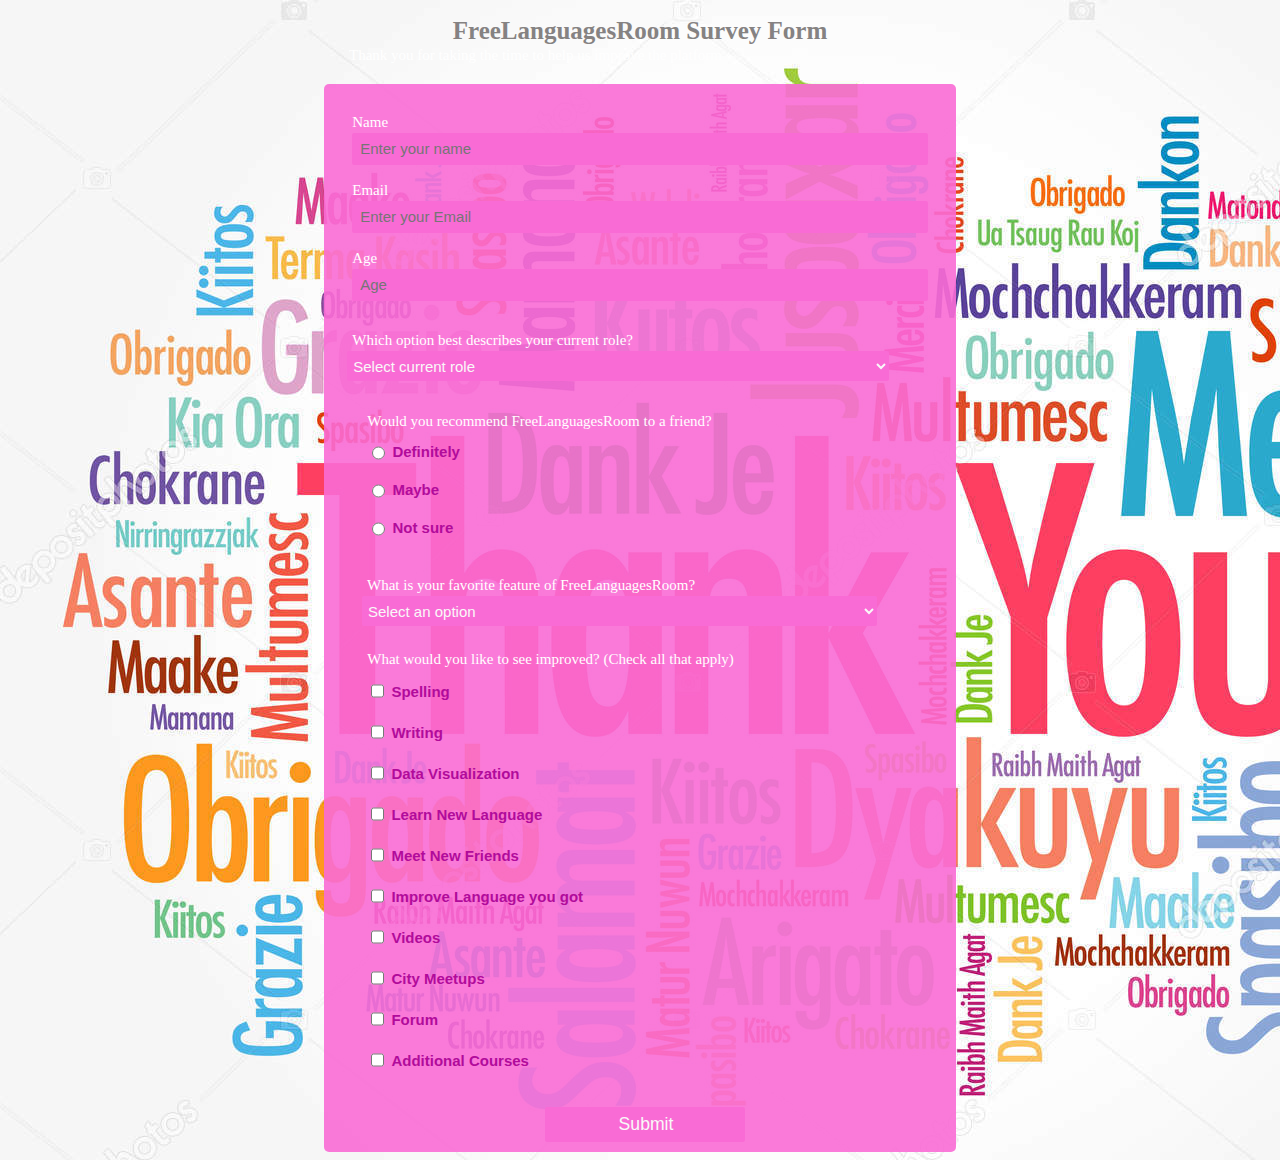
<file: index.html>
<!DOCTYPE html>
<html lang="en">
  <head>
    <meta charset="UTF-8" />
    <meta http-equiv="X-UA-Compatible" content="IE=edge" />
    <meta name="viewport" content="width=device-width, initial-scale=1.0" />
    <link rel="stylesheet" href="styles.css" />
    <title>Document</title>
  </head>
  <body>
    <div class="container">
    <div class="title1">
    <h1 id="title">FreeLanguagesRoom Survey Form</h1>
    <p id="decription">
      Thank you for taking the time to help us improve the platform
    </p>
  </div>
    <form action="" id="survey-form">
      <!-- 4 task -->
      <fieldset class="part1">
      <label for="name-label"
        ><p> Name </p> <input type="text" id="name" placeholder="Enter your name" required />
      </label>

      <!-- 5th & 6th tasks -->
      <label for="email-label">
        <p>Email</p>
        <input
          type="email"
          id="email"
          placeholder="Enter your Email"
          required
        />
      </label>
      <!-- 7th & 8th Tasks -->
      <label for="number-label">
       <p>Age</p>
        <input
          type="number"
          id="number"
          placeholder="Age"
          min="13"
          max="120"
          required
        />
      </label>
    </fieldset>
      <!--  12th task  -->
      <fieldset class="part2">  
        <p> Which option best describes your current role?</p>
      
        <select name="your-activity" id="dropdown" required>
          <option value="">Select current role</option>
          <option value="1">Student</option>
          <option value="2">Full time job</option>
          <option value="3">Full time learner</option>
          <option value="4">Prefer not to say</option>
          <option value="5">Other</option>
        </select>
      </fieldset>
      
      <!-- 13th task  -->
      <fieldset class="part3">
        
        <p> Would you recommend FreeLanguagesRoom to a friend?</p>
      
       <div class="radio">
        <input type="radio" name="answer" id="definitely" /> <label for="answer">Definitely
        </label>
      </div>
      <div class="radio">
        <label for="answer">
        <input type="radio" name="answer" id="maybe" /><label for="answer"> Maybe
        </label>
      </div>
      <div class="radio">
        
        <input type="radio" name="answer" id="not-sure" /> <label for="answer">Not sure
      </label>
    </div>
    </fieldset>
    <fieldset class="part4">
      
      <p> What is your favorite feature of FreeLanguagesRoom?</p>
    <label>
    <select id="your-feature" name="your-feature" id="dropdown">
      <option value="">Select an option</option>
      <option value="1">Challenges</option>
      <option value="2">Multy Language</option>
      <option value="3">Community</option>
      <option value="4">ChatRoom</option>
    </select>
  </label>
  </fieldset>
   <fieldset class="part5"> 
     
     <p> What would you like to see improved? (Check all that apply)</p>
    
    
    <div>
    <input type="checkbox" id="spelling " name="spelling"><label for="spelling"> Spelling
    </label>
    </div>
    <div>
    <input type="checkbox" id="writing" name="writing"> <label for="writing">Writing
    </label>
  </div>
    <div>
    <input type="checkbox" id="pronuciation" name="data-visualization"> <label for="pronunciation">Data Visualization
    </label>
  </div>


    <div>
    <input type="checkbox" id="learn-new-lang" name="learn-new-lang"><label for="learn-new-lang"> Learn New Language
    </label>
  </div>
  <div>
    
    <input type="checkbox" id="meet-friends" name="meet-friends"> <label for="meet-friends">Meet New Friends
    </label>
  </div>
  <div>
    
    <input type="checkbox" id="improve-lang" name="improve-lang"> <label for="improve-lang">Improve Language you got
    </label>
  </div>
  <div>
    
    <input type="checkbox" id="videos" name="videos"><label for="videos"> Videos
    </label>
  </div>
  <div>
    
    <input type="checkbox" id="city-meetups" name="city-meetups"><label for="city-meetups"> City Meetups
    </label>
  </div>
  <div>
    
    <input type="checkbox" id="forum" name="forum"> <label for="forum">Forum
    </label>
  </div>
  <div>
    
    <input type="checkbox" id="additional-courses" name="additional-courses"> <label for="additional-courses">Additional Courses
    </label>
  </div>
  </fieldset>
    <input type="submit" value="Submit" />
    </form>
  </div>
  </body>
</html>
</file>
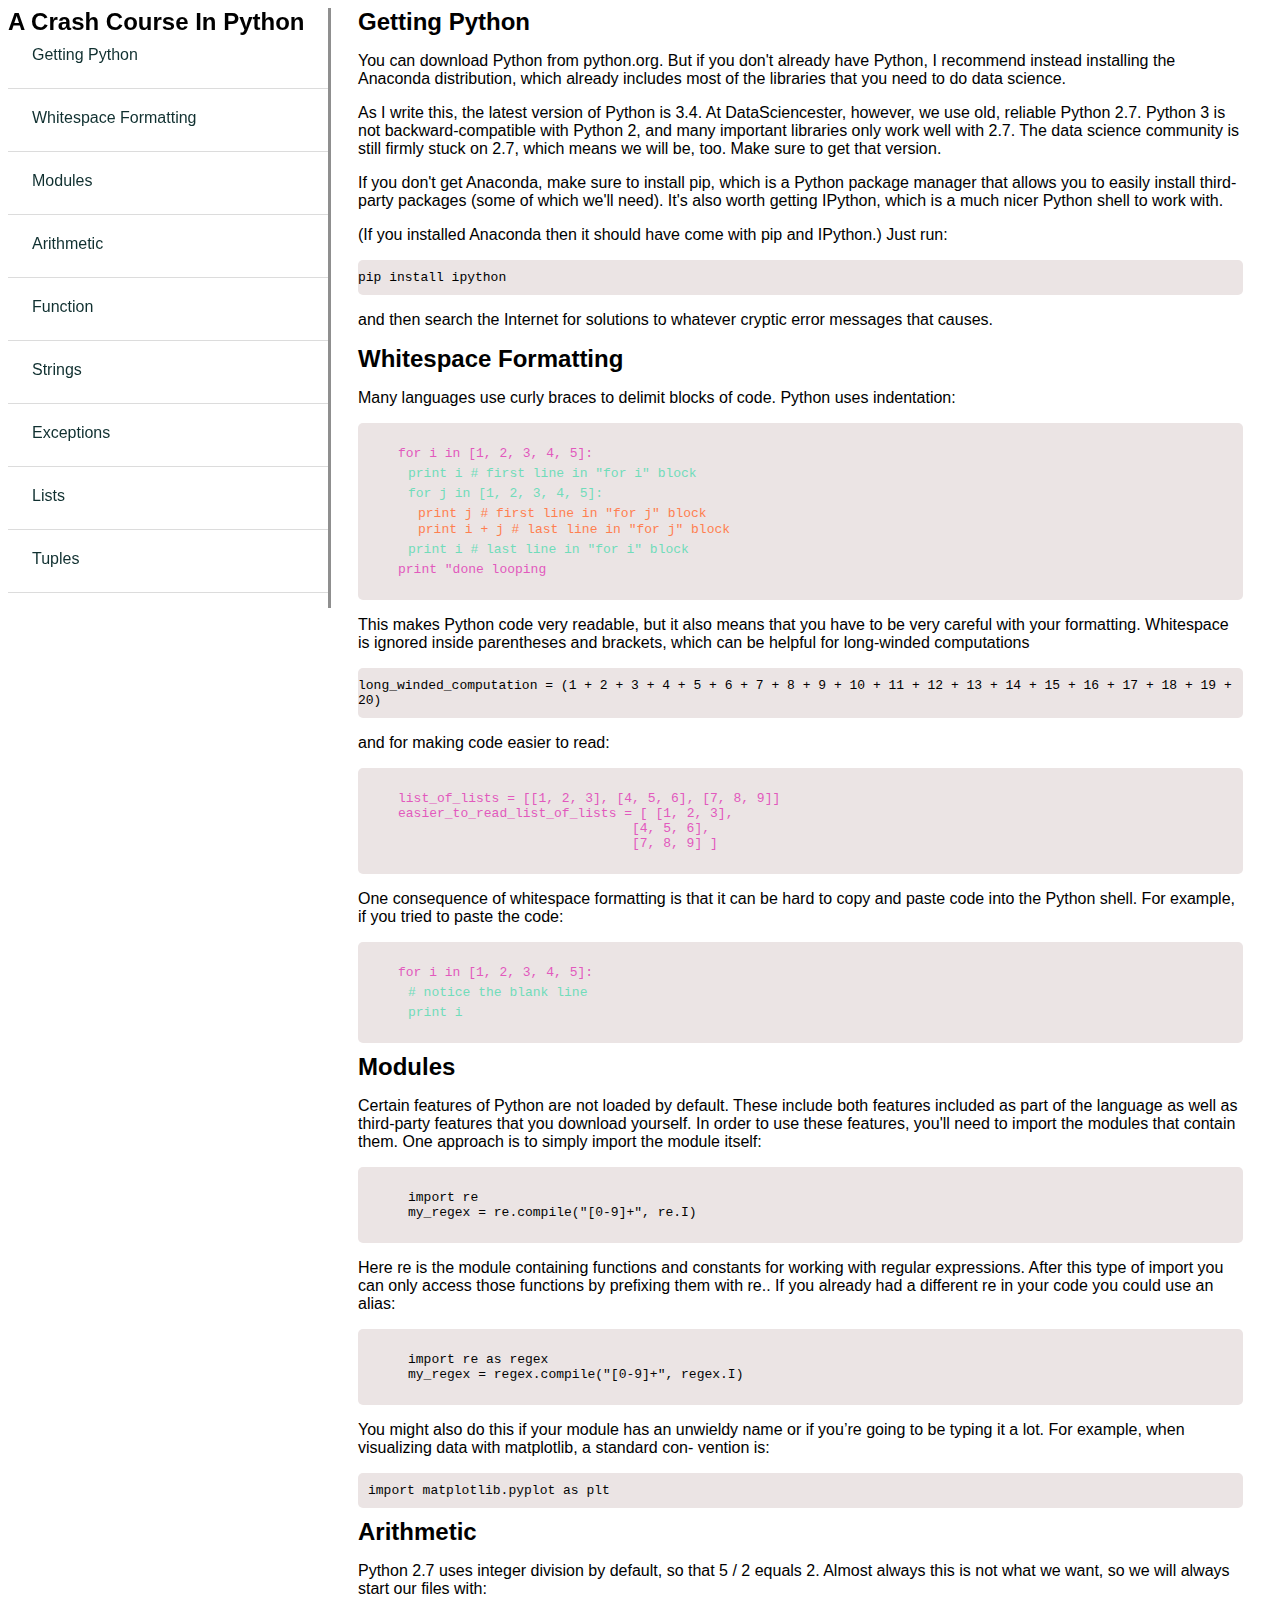
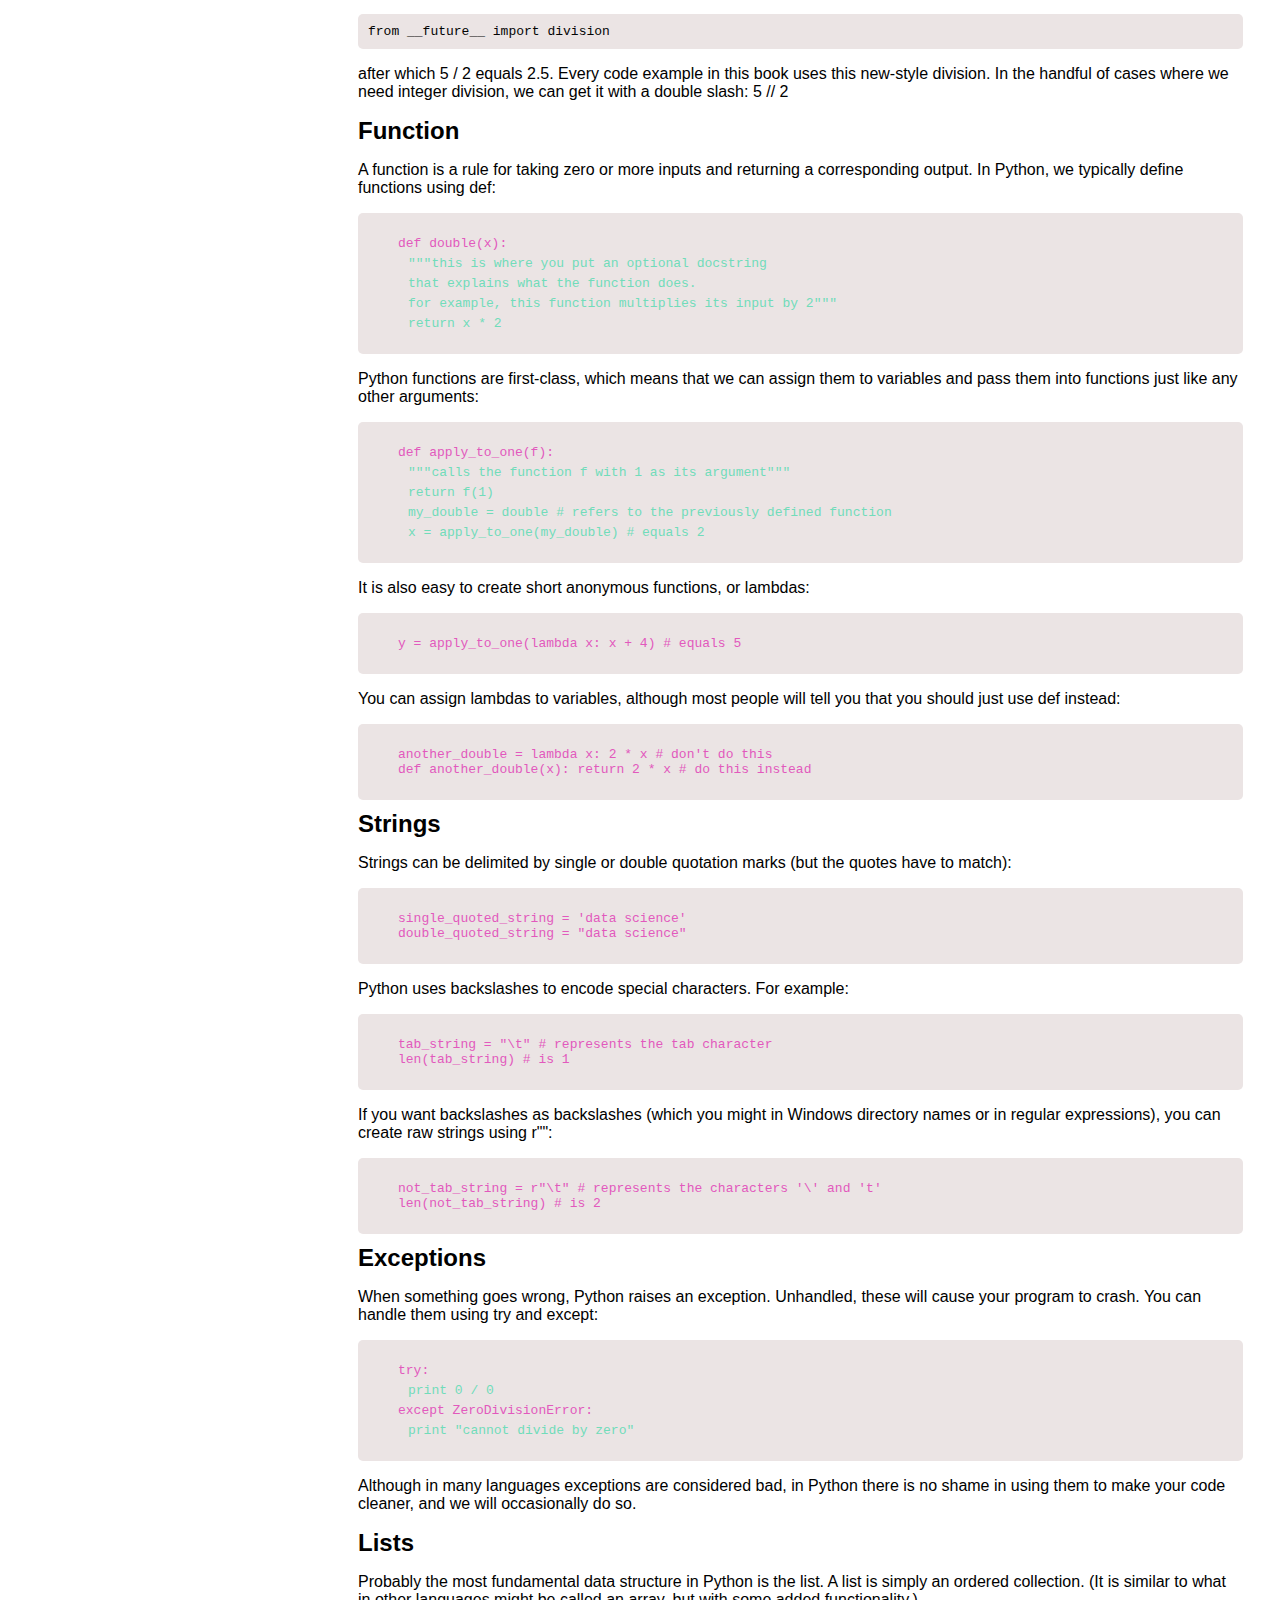
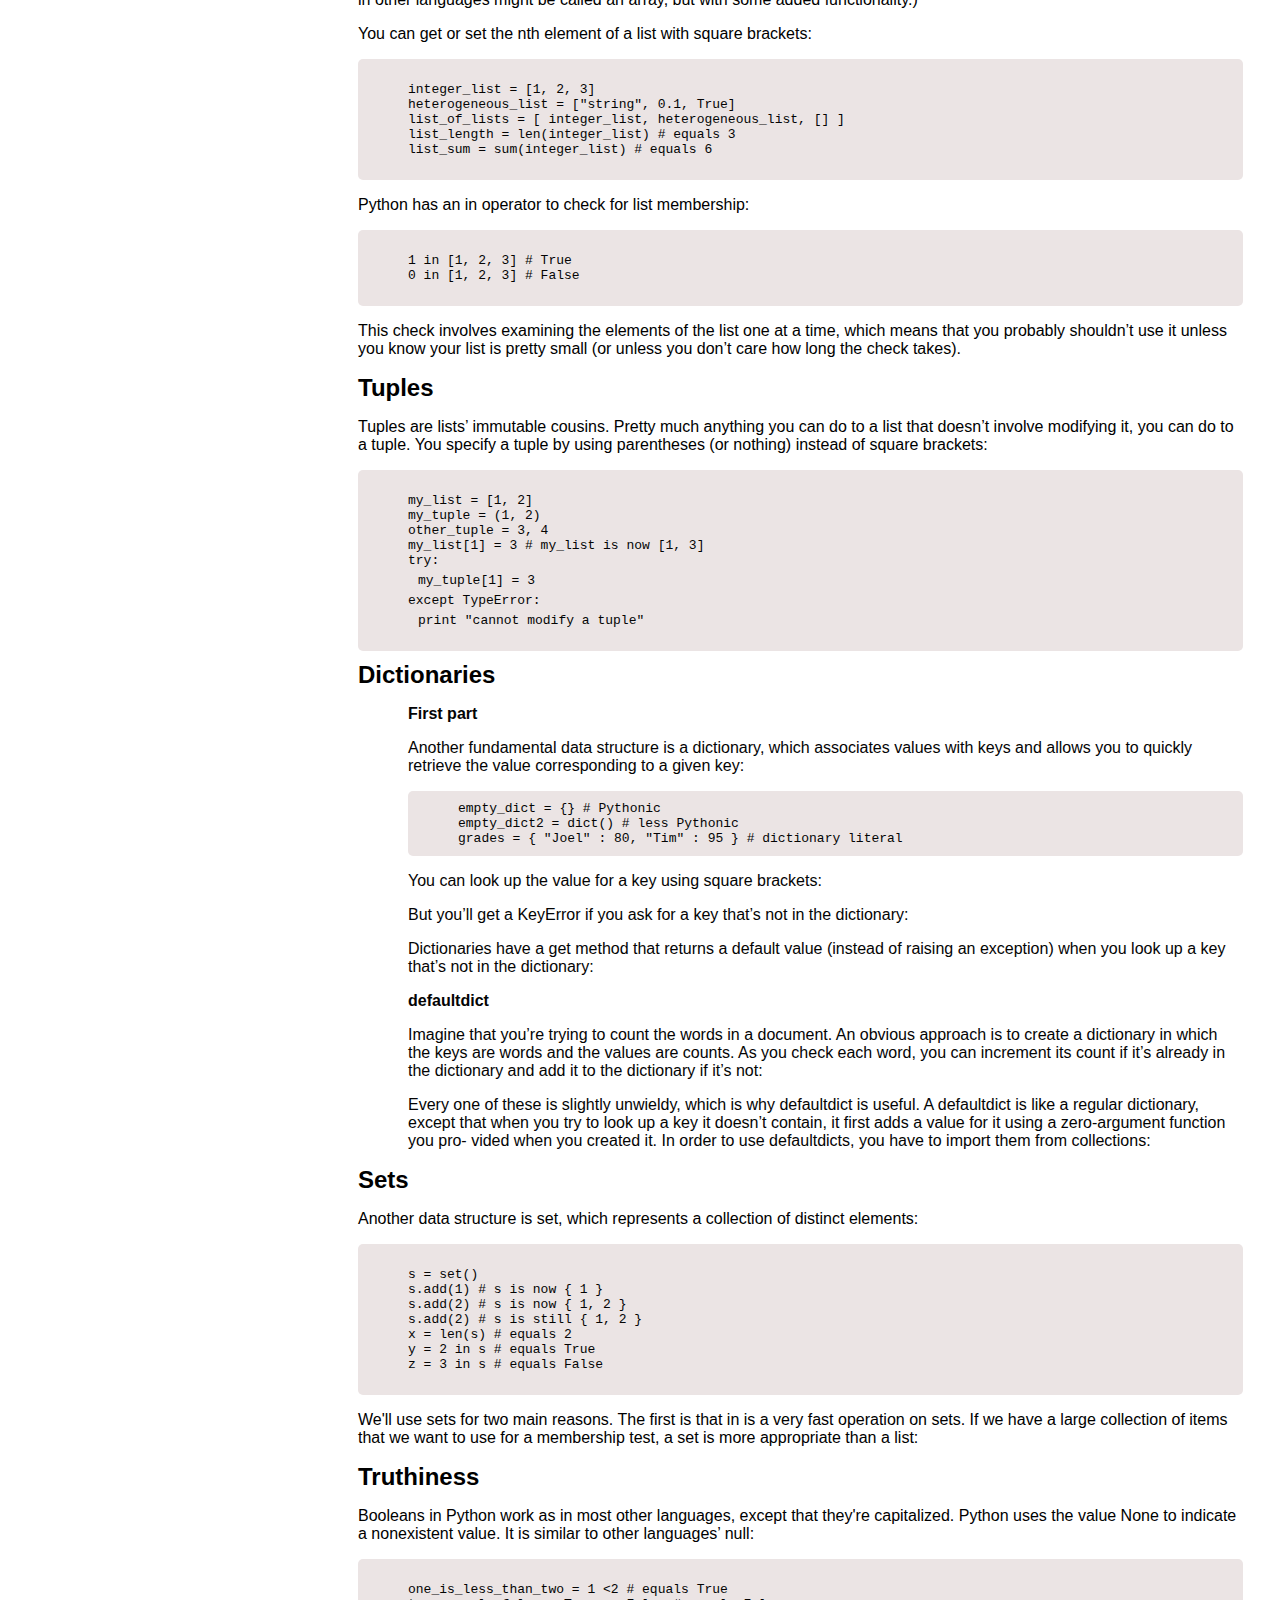
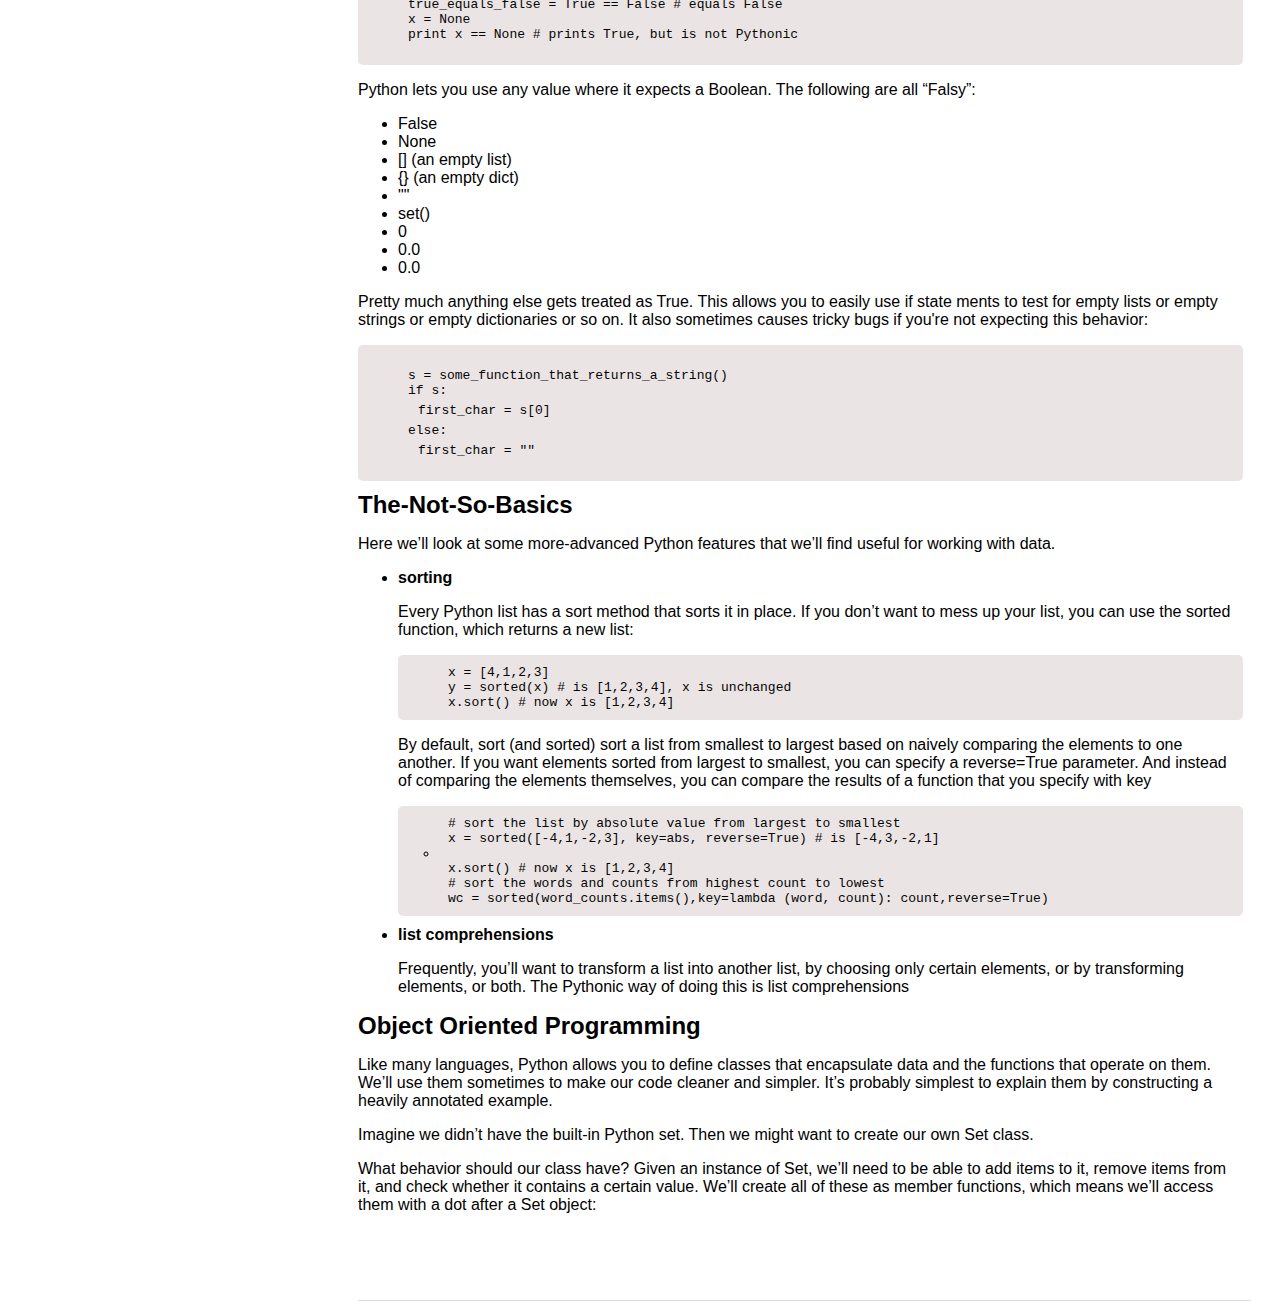
<file: python course/index.html>
<!DOCTYPE html>
<html lang="en">
  <head>
    <meta charset="UTF-8" />
    <link rel="stylesheet" href="styles.css" />
    <meta name="viewport" content="width=device-width, initial-scale=1.0" />
    <title>python tech.</title>
  </head>
  <body>
    <nav id="navbar">
      <header>a crash course in python</header>
      <div>
        <a id="title1" class="nav-link" href="#getting-python"
          >getting python</a
        >
      </div>
      <div>
        <a id="title2" class="nav-link" href="#whitespace-formatting"
          >whitespace formatting
        </a>
      </div>
      <div>
        <a id="title3" class="nav-link" href="#modules">modules</a>
      </div>
      <div>
        <a id="title4" class="nav-link" href="#arithmetic">arithmetic</a>
      </div>
      <div>
        <a id="title5" class="nav-link" href="#function">function</a>
      </div>
      <div>
        <a id="title6" class="nav-link" href="#strings">strings</a>
      </div>
      <div>
        <a id="title7" class="nav-link" href="#exceptions">exceptions</a>
      </div>
      <div>
        <a id="title8" class="nav-link" href="#lists">lists</a>
      </div>
      <div>
        <a id="title9" class="nav-link" href="#tuples">tuples</a>
      </div>
      <div>
        <a id="title10" class="nav-link" href="#dictionaries">dictionaries</a>
      </div>
      <div>
        <a id="title11" class="nav-link" href="#sets">sets</a>
      </div>
      <div>
        <a id="title13" class="nav-link" href="#truthiness">truthiness</a>
      </div>
      <div>
        <a id="title11" class="nav-link" href="#the-not-so-basics"
          >the-not-so-basics</a
        >
      </div>
      <div>
        <a id="title11" class="nav-link" href="#object-oriented-programming"
          >object-oriented-programming</a
        >
      </div>
      <div class="last-nav"></div>
    </nav>
    <main id="main-doc">
      <!-- the question 4 -->
      <section class="main-section" id="getting-python">
        <header>getting python</header>
        <p>
          You can download Python from python.org. But if you don't already have
          Python, I recommend instead installing the Anaconda distribution,
          which already includes most of the libraries that you need to do data
          science.
        </p>
        <p>
          As I write this, the latest version of Python is 3.4. At
          DataSciencester, however, we use old, reliable Python 2.7. Python 3 is
          not backward-compatible with Python 2, and many important libraries
          only work well with 2.7. The data science community is still firmly
          stuck on 2.7, which means we will be, too. Make sure to get that
          version.
        </p>
        <p>
          If you don't get Anaconda, make sure to install pip, which is a Python
          package manager that allows you to easily install third-party packages
          (some of which we'll need). It's also worth getting IPython, which is
          a much nicer Python shell to work with.
        </p>
        <p>
          (If you installed Anaconda then it should have come with pip and
          IPython.) Just run:
        </p>

        <code> pip install ipython </code>
        <p>
          and then search the Internet for solutions to whatever cryptic error
          messages that causes.
        </p>
      </section>
      <section class="main-section" id="whitespace-formatting">
        <header>whitespace formatting</header>
        <p>
          Many languages use curly braces to delimit blocks of code. Python uses
          indentation:
        </p>
        <code>
          <ul>
            <li class="code-li">for i in [1, 2, 3, 4, 5]:</li>
            <li class="code-li indent">
              print i # first line in "for i" block
            </li>
            <li class="code-li indent">for j in [1, 2, 3, 4, 5]:</li>
            <li class="code-li indent2">
              print j # first line in "for j" block
            </li>
            <li class="code-li indent2">
              print i + j # last line in "for j" block
            </li>

            <li class="code-li indent">print i # last line in "for i" block</li>
            <li class="code-li">print "done looping</li>
          </ul></code
        >
        <p>
          This makes Python code very readable, but it also means that you have
          to be very careful with your formatting. Whitespace is ignored inside
          parentheses and brackets, which can be helpful for long-winded
          computations
        </p>
        <code
          >long_winded_computation = (1 + 2 + 3 + 4 + 5 + 6 + 7 + 8 + 9 + 10 +
          11 + 12 + 13 + 14 + 15 + 16 + 17 + 18 + 19 + 20)
        </code>
        <p>and for making code easier to read:</p>
        <code>
          <ul>
            <li class="code-li">
              list_of_lists = [[1, 2, 3], [4, 5, 6], [7, 8, 9]]
            </li>
            <li class="code-li">easier_to_read_list_of_lists = [ [1, 2, 3],</li>
            <li class="code-li long-indent">[4, 5, 6],</li>
            <li class="code-li long-indent">[7, 8, 9] ]</li>
          </ul></code
        >
        <p>
          One consequence of whitespace formatting is that it can be hard to
          copy and paste code into the Python shell. For example, if you tried
          to paste the code:
        </p>
        <code>
          <ul>
            <li class="code-li">for i in [1, 2, 3, 4, 5]:</li>
            <li class="code-li indent"></li>
            <li class="code-li indent"># notice the blank line</li>
            <li class="code-li indent">print i</li>
          </ul></code
        >
      </section>

      <section class="main-section" id="modules">
        <header>modules</header>
        <p>
          Certain features of Python are not loaded by default. These include
          both features included as part of the language as well as third-party
          features that you download yourself. In order to use these features,
          you'll need to import the modules that contain them. One approach is
          to simply import the module itself:
        </p>
        <code>
          <ul>
            <li class="code-li ord">import re</li>
            <li class="code-li ord">my_regex = re.compile("[0-9]+", re.I)</li>
          </ul>
        </code>
        <p>
          Here re is the module containing functions and constants for working
          with regular expressions. After this type of import you can only
          access those functions by prefixing them with re.. If you already had
          a different re in your code you could use an alias:
        </p>
        <code>
          <ul>
            <li class="code-li ord">import re as regex</li>
            <li class="code-li ord">
              my_regex = regex.compile("[0-9]+", regex.I)
            </li>
          </ul>
        </code>
        <p>
          You might also do this if your module has an unwieldy name or if
          you’re going to be typing it a lot. For example, when visualizing data
          with matplotlib, a standard con‐ vention is:
        </p>
        <code class="ord"> import matplotlib.pyplot as plt </code>
      </section>
      <section class="main-section" id="arithmetic">
        <header>arithmetic</header>

        <p>
          Python 2.7 uses integer division by default, so that 5 / 2 equals 2.
          Almost always this is not what we want, so we will always start our
          files with:
        </p>
        <code class="ord">from __future__ import division </code>
        <p>
          after which 5 / 2 equals 2.5. Every code example in this book uses
          this new-style division. In the handful of cases where we need integer
          division, we can get it with a double slash: 5 // 2
        </p>
      </section>
      <section class="main-section" id="function">
        <header>function</header>
        <p>
          A function is a rule for taking zero or more inputs and returning a
          corresponding output. In Python, we typically define functions using
          def:
        </p>

        <code>
          <ul>
            <li class="code-li">def double(x):</li>
            <li class="code-li indent">
              """this is where you put an optional docstring
            </li>
            <li class="code-li indent">
              that explains what the function does.
            </li>
            <li class="code-li indent">
              for example, this function multiplies its input by 2"""
            </li>
            <li class="code-li indent">return x * 2</li>
          </ul>
        </code>
        <p>
          Python functions are first-class, which means that we can assign them
          to variables and pass them into functions just like any other
          arguments:
        </p>
        <code>
          <ul>
            <li class="code-li">def apply_to_one(f):</li>
            <li class="code-li indent">
              """calls the function f with 1 as its argument"""
            </li>
            <li class="code-li indent">return f(1)</li>
            <li class="code-li indent">
              my_double = double # refers to the previously defined function
            </li>
            <li class="code-li indent">
              x = apply_to_one(my_double) # equals 2
            </li>
          </ul>
        </code>
        <p>It is also easy to create short anonymous functions, or lambdas:</p>
        <code>
          <ul>
            <li class="code-li">
              y = apply_to_one(lambda x: x + 4) # equals 5
            </li>
          </ul>
        </code>
        <p>
          You can assign lambdas to variables, although most people will tell
          you that you should just use def instead:
        </p>
        <code>
          <ul>
            <li class="code-li">
              another_double = lambda x: 2 * x # don't do this
            </li>
            <li class="code-li">
              def another_double(x): return 2 * x # do this instead
            </li>
          </ul>
        </code>
      </section>
      <section class="main-section" id="strings">
        <header>strings</header>
        <p>
          Strings can be delimited by single or double quotation marks (but the
          quotes have to match):
        </p>
        <code
          ><ul>
            <li class="code-li">single_quoted_string = 'data science'</li>
            <li class="code-li">double_quoted_string = "data science"</li>
          </ul></code
        >
        <p>
          Python uses backslashes to encode special characters. For example:
        </p>
        <code
          ><ul>
            <li class="code-li">
              tab_string = "\t" # represents the tab character
            </li>
            <li class="code-li">len(tab_string) # is 1</li>
          </ul></code
        >
        <p>
          If you want backslashes as backslashes (which you might in Windows
          directory names or in regular expressions), you can create raw strings
          using r"":
        </p>
        <code
          ><ul>
            <li class="code-li">
              not_tab_string = r"\t" # represents the characters '\' and 't'
            </li>
            <li class="code-li">len(not_tab_string) # is 2</li>
          </ul></code
        >
      </section>
      <section class="main-section" id="exceptions">
        <header>exceptions</header>
        <p>
          When something goes wrong, Python raises an exception. Unhandled,
          these will cause your program to crash. You can handle them using try
          and except:
        </p>
        <code
          ><ul>
            <li class="code-li">try:</li>
            <li class="code-li indent">print 0 / 0</li>
            <li class="code-li">except ZeroDivisionError:</li>
            <li class="code-li indent">print "cannot divide by zero"</li>
          </ul></code
        >
        <p>
          Although in many languages exceptions are considered bad, in Python
          there is no shame in using them to make your code cleaner, and we will
          occasionally do so.
        </p>
      </section>
      <section class="main-section" id="lists">
        <header>lists</header>
        <p>
          Probably the most fundamental data structure in Python is the list. A
          list is simply an ordered collection. (It is similar to what in other
          languages might be called an array, but with some added
          functionality.)
        </p>
        <p>
          You can get or set the nth element of a list with square brackets:
        </p>
        <code
          ><ul>
            <li class="code-li ord">integer_list = [1, 2, 3]</li>
            <li class="code-li ord">
              heterogeneous_list = ["string", 0.1, True]
            </li>
            <li class="code-li ord">
              list_of_lists = [ integer_list, heterogeneous_list, [] ]
            </li>
            <li class="code-li ord">
              list_length = len(integer_list) # equals 3
            </li>
            <li class="code-li ord">list_sum = sum(integer_list) # equals 6</li>
          </ul></code
        >
        <p>Python has an in operator to check for list membership:</p>
        <code
          ><ul>
            <li class="code-li ord">1 in [1, 2, 3] # True</li>
            <li class="code-li ord">0 in [1, 2, 3] # False</li>
          </ul>
        </code>
        <p>
          This check involves examining the elements of the list one at a time,
          which means that you probably shouldn’t use it unless you know your
          list is pretty small (or unless you don’t care how long the check
          takes).
        </p>
      </section>
      <section class="main-section" id="tuples">
        <header>tuples</header>
        <p>
          Tuples are lists’ immutable cousins. Pretty much anything you can do
          to a list that doesn’t involve modifying it, you can do to a tuple.
          You specify a tuple by using parentheses (or nothing) instead of
          square brackets:
        </p>
        <code
          ><ul>
            <li class="code-li ord">my_list = [1, 2]</li>
            <li class="code-li ord">my_tuple = (1, 2)</li>
            <li class="code-li ord">other_tuple = 3, 4</li>
            <li class="code-li ord">my_list[1] = 3 # my_list is now [1, 3]</li>
            <li class="code-li ord"></li>
            <li class="code-li ord">try:</li>
            <li class="code-li ord indent">my_tuple[1] = 3</li>
            <li class="code-li ord">except TypeError:</li>
            <li class="code-li ord indent">print "cannot modify a tuple"</li>
          </ul>
        </code>
      </section>
      <section class="main-section" id="dictionaries">
        <header>dictionaries</header>
        <ul>
          <li class="ord">
            <span class="li-title">First part</span>
            <p>
              Another fundamental data structure is a dictionary, which
              associates values with keys and allows you to quickly retrieve the
              value corresponding to a given key:
            </p>
            <code>
              <ul>
                <li class="code-li ord">empty_dict = {} # Pythonic</li>
                <li class="code-li ord">
                  empty_dict2 = dict() # less Pythonic
                </li>
                <li class="code-li ord">
                  grades = { "Joel" : 80, "Tim" : 95 } # dictionary literal
                </li>
              </ul>
            </code>
            <p>You can look up the value for a key using square brackets:</p>
            <p>
              But you’ll get a KeyError if you ask for a key that’s not in the
              dictionary:
            </p>
            <p>
              Dictionaries have a get method that returns a default value
              (instead of raising an exception) when you look up a key that’s
              not in the dictionary:
            </p>
          </li>
          <li class="ord">
            <span class="li-title">defaultdict</span>
            <p>
              Imagine that you’re trying to count the words in a document. An
              obvious approach is to create a dictionary in which the keys are
              words and the values are counts. As you check each word, you can
              increment its count if it’s already in the dictionary and add it
              to the dictionary if it’s not:
            </p>
            <p>
              Every one of these is slightly unwieldy, which is why defaultdict
              is useful. A defaultdict is like a regular dictionary, except that
              when you try to look up a key it doesn’t contain, it first adds a
              value for it using a zero-argument function you pro‐ vided when
              you created it. In order to use defaultdicts, you have to import
              them from collections:
            </p>
          </li>
        </ul>
      </section>
      <section class="main-section" id="sets">
        <header>sets</header>
        <p>
          Another data structure is set, which represents a collection of
          distinct elements:
        </p>
        <code
          ><ul>
            <li class="ord code-li">s = set()</li>
            <li class="ord code-li">s.add(1) # s is now { 1 }</li>
            <li class="ord code-li">s.add(2) # s is now { 1, 2 }</li>
            <li class="ord code-li">s.add(2) # s is still { 1, 2 }</li>
            <li class="ord code-li">x = len(s) # equals 2</li>
            <li class="ord code-li">y = 2 in s # equals True</li>
            <li class="ord code-li">z = 3 in s # equals False</li>
          </ul></code
        >
        <p>
          We'll use sets for two main reasons. The first is that in is a very
          fast operation on sets. If we have a large collection of items that we
          want to use for a membership test, a set is more appropriate than a
          list:
        </p>
      </section>
      <section class="main-section" id="truthiness">
        <header>truthiness</header>
        <p>
          Booleans in Python work as in most other languages, except that
          they're capitalized. Python uses the value None to indicate a
          nonexistent value. It is similar to other languages’ null:
        </p>
        <code>
          <ul>
            <li class="ord code-li">
              one_is_less_than_two = 1 <2 # equals True
            </li>
            <li class="ord code-li">
              true_equals_false = True == False # equals False
            </li>
            <li class="ord code-li">x = None</li>
            <li class="ord code-li">
              print x == None # prints True, but is not Pythonic
            </li>
          </ul>
        </code>
        <p>
          Python lets you use any value where it expects a Boolean. The
          following are all “Falsy”:
        </p>
        <ul>
          <li>False</li>
          <li>None</li>
          <li>[] (an empty list)</li>
          <li>{} (an empty dict)</li>
          <li>""</li>
          <li>set()</li>
          <li>0</li>
          <li>0.0</li>
          <li>0.0</li>
        </ul>
        <p>
          Pretty much anything else gets treated as True. This allows you to
          easily use if state ments to test for empty lists or empty strings or
          empty dictionaries or so on. It also sometimes causes tricky bugs if
          you're not expecting this behavior:
        </p>
        <code>
          <ul>
            <li class="ord code-li">
              s = some_function_that_returns_a_string()
            </li>
            <li class="ord code-li">if s:</li>
            <li class="ord code-li indent">first_char = s[0]</li>
            <li class="ord code-li">else:</li>
            <li class="ord code-li indent">first_char = ""</li>
          </ul>
        </code>
      </section>

      <section class="main-section" id="the-not-so-basics">
        <header>the-not-so-basics</header>
        <p>
          Here we’ll look at some more-advanced Python features that we’ll find
          useful for working with data.
        </p>
        <ul>
          <li>
            <span class="li-title">sorting</span>
            <p>
              Every Python list has a sort method that sorts it in place. If you
              don’t want to mess up your list, you can use the sorted function,
              which returns a new list:
            </p>
            <code>
              <ul>
                <li class="ord code-li">x = [4,1,2,3]</li>
                <li class="ord code-li">
                  y = sorted(x) # is [1,2,3,4], x is unchanged
                </li>
                <li class="ord code-li">x.sort() # now x is [1,2,3,4]</li>
              </ul>
            </code>
            <p>
              By default, sort (and sorted) sort a list from smallest to largest
              based on naively comparing the elements to one another. If you
              want elements sorted from largest to smallest, you can specify a
              reverse=True parameter. And instead of comparing the elements
              themselves, you can compare the results of a function that you
              specify with key
            </p>
            <code>
              <ul>
                <li class="ord code-li">
                  # sort the list by absolute value from largest to smallest
                </li>
                <li class="ord code-li">
                  x = sorted([-4,1,-2,3], key=abs, reverse=True) # is
                  [-4,3,-2,1]
                </li>
                <li></li>
                <li class="ord code-li">x.sort() # now x is [1,2,3,4]</li>
                <li class="ord code-li">
                  # sort the words and counts from highest count to lowest
                </li>
                <li class="ord code-li">
                  wc = sorted(word_counts.items(),key=lambda (word, count):
                  count,reverse=True)
                </li>
              </ul>
            </code>
          </li>
          <li>
            <span class="li-title">list comprehensions</span>
            <p>
              Frequently, you’ll want to transform a list into another list, by
              choosing only certain elements, or by transforming elements, or
              both. The Pythonic way of doing this is list comprehensions
            </p>
          </li>
        </ul>
      </section>
      <section class="main-section" id="object-oriented-programming">
        <header>object oriented programming</header>
        <p>
          Like many languages, Python allows you to define classes that
          encapsulate data and the functions that operate on them. We’ll use
          them sometimes to make our code cleaner and simpler. It’s probably
          simplest to explain them by constructing a heavily annotated example.
        </p>
        <p>
          Imagine we didn’t have the built-in Python set. Then we might want to
          create our own Set class.
        </p>
        <p>
          What behavior should our class have? Given an instance of Set, we’ll
          need to be able to add items to it, remove items from it, and check
          whether it contains a certain value. We’ll create all of these as
          member functions, which means we’ll access them with a dot after a Set
          object:
        </p>
      </section>

      <div class="last"></div>
    </main>
  </body>
</html>
</file>
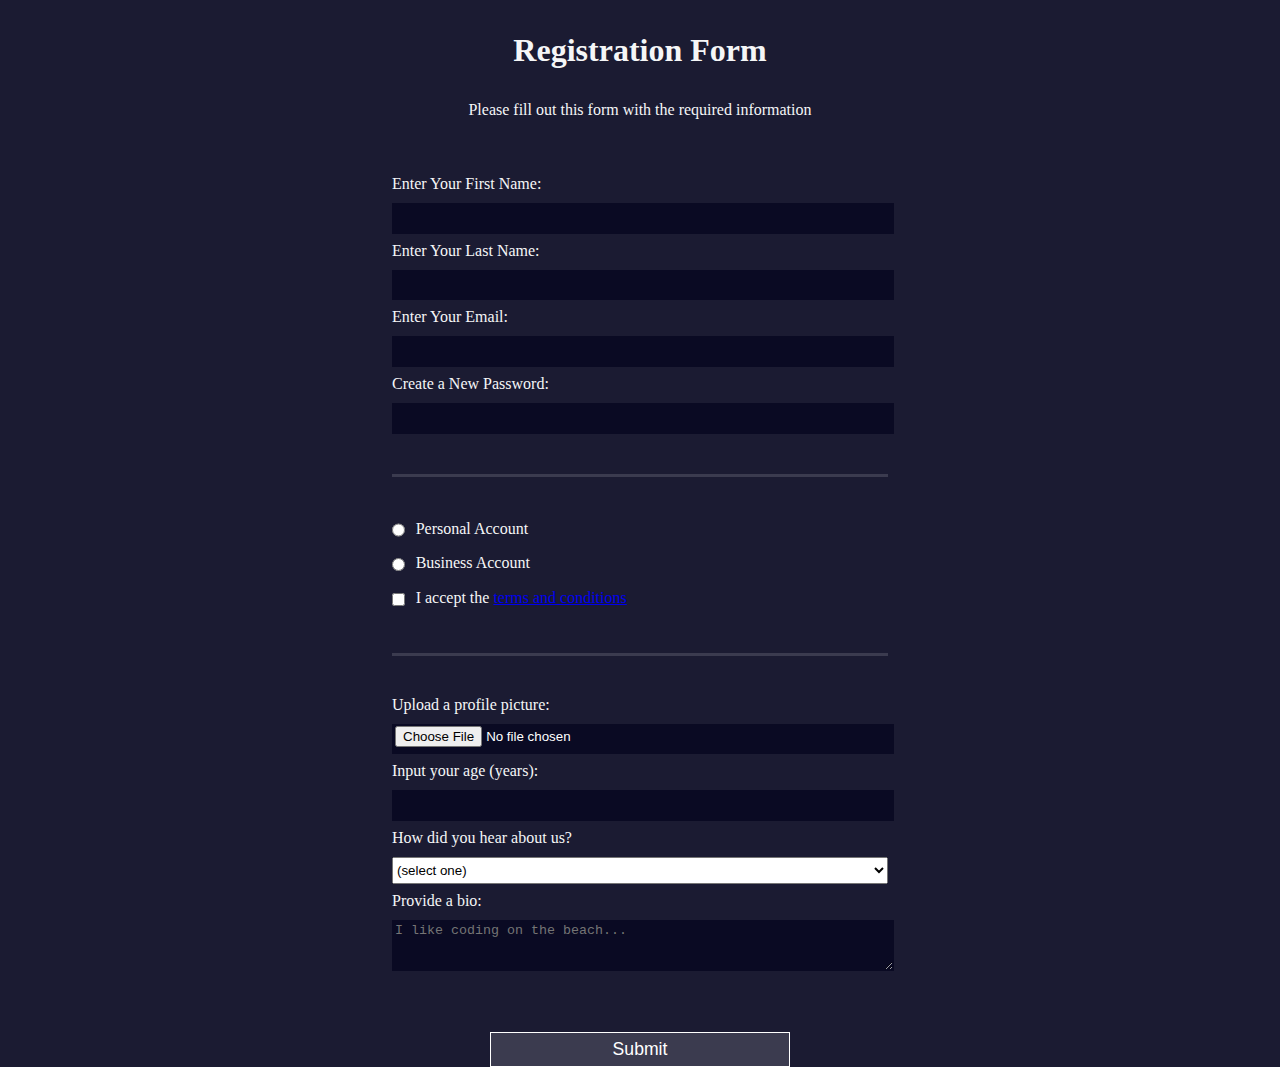
<file: secondproj/index.html>
<!DOCTYPE html>
<html lang="en">
  <head>
    <meta charset="UTF-8" />
    <meta http-equiv="X-UA-Compatible" content="IE=edge" />
    <meta name="viewport" content="width=device-width, initial-scale=1.0" />
    <link rel="stylesheet" href="styles.css" />
    <title>Document</title>
  </head>
  <body>
    <h1>Registration Form</h1>
    <p>Please fill out this form with the required information</p>
    <form action="https://register-demo.freecodecamp.org">
      <fieldset>
        <label for="first-name"
          >Enter Your First Name:
          <input id="first-name" name="first-name" type="text" required
        /></label>
        <label for="last-name"
          >Enter Your Last Name:
          <input id="last-name" name="last-name" type="text" required
        /></label>
        <label for="email"
          >Enter Your Email:
          <input id="email" name="email" type="email" required
        /></label>
        <label for="new-password"
          >Create a New Password:
          <input
            id="new-password"
            name="new-password"
            type="password"
            pattern="[a-z0-5]{8,}"
            required
        /></label>
      </fieldset>
      <fieldset>
        <label for="personal-account"
          ><input
            id="personal-account"
            type="radio"
            name="account-type"
            class="inline"
          />
          Personal Account</label
        >
        <label for="business-account"
          ><input
            id="business-account"
            type="radio"
            name="account-type"
            class="inline"
          />
          Business Account</label
        >
        <label for="terms-and-conditions" name="terms-and-conditions">
          <input
            id="terms-and-conditions"
            type="checkbox"
            required
            name="terms-and-conditions"
            class="inline"
          />
          I accept the
          <a href="https://www.freecodecamp.org/news/terms-of-service/"
            >terms and conditions</a
          >
        </label>
      </fieldset>
      <fieldset>
        <label for="profile-picture"
          >Upload a profile picture:
          <input id="profile-picture" type="file" name="file"
        /></label>
        <label for="age"
          >Input your age (years):
          <input id="age" type="number" name="age" min="13" max="120"
        /></label>
        <label for="referrer"
          >How did you hear about us?
          <select id="referrer" name="referrer">
            <option value="">(select one)</option>
            <option value="1">freeCodeCamp News</option>
            <option value="2">freeCodeCamp YouTube Channel</option>
            <option value="3">freeCodeCamp Forum</option>
            <option value="4">Other</option>
          </select>
        </label>
        <label for="bio"
          >Provide a bio:
          <textarea
            id="bio"
            name="bio"
            rows="3"
            cols="30"
            placeholder="I like coding on the beach..."
          ></textarea>
        </label>
      </fieldset>
      <input type="submit" value="Submit" />
    </form>
  </body>
</html>
</file>
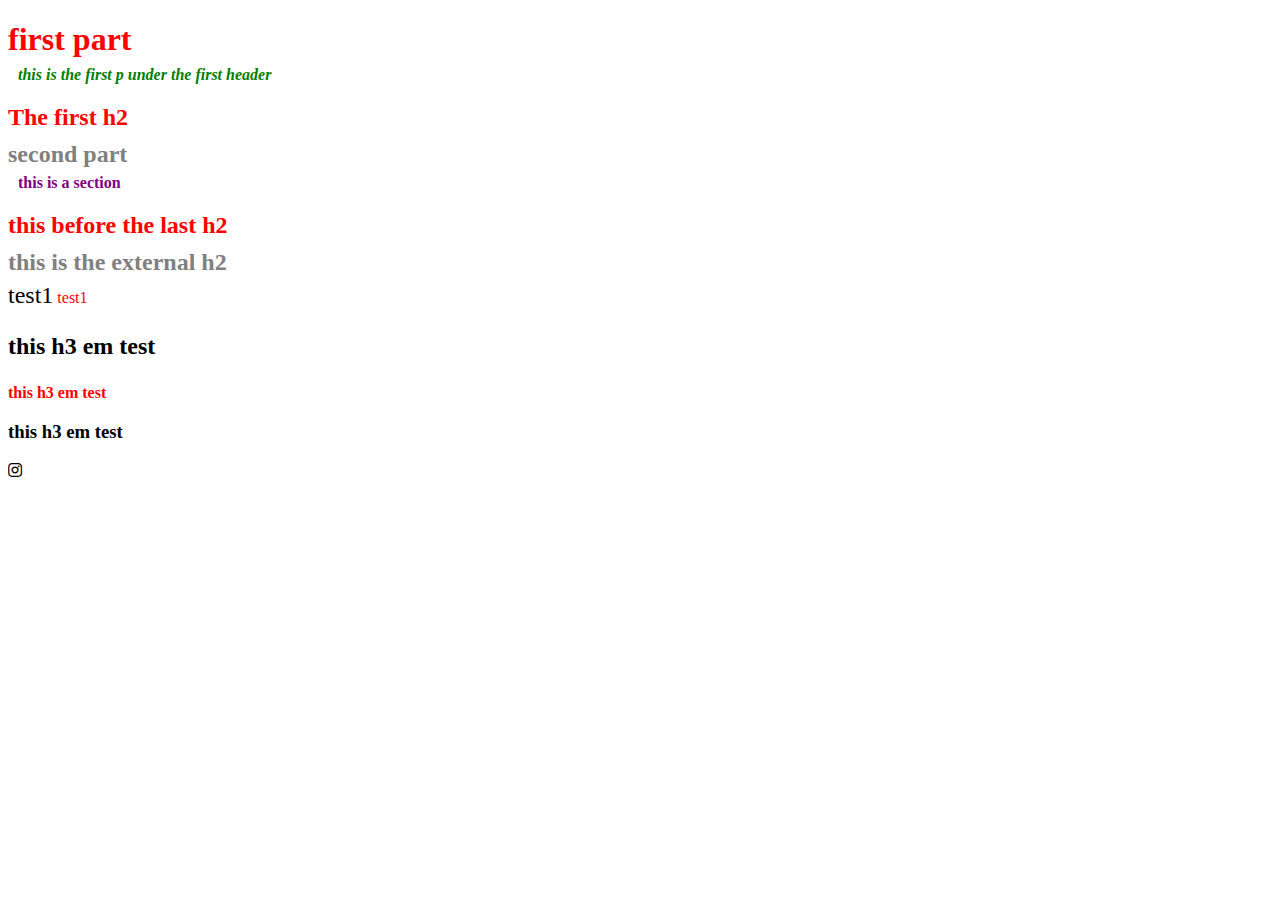
<file: test/index.html>
<!DOCTYPE html>
<html lang="en">
  <head>
    <meta charset="UTF-8" />
    <meta http-equiv="X-UA-Compatible" content="IE=edge" />
    <meta name="viewport" content="width=device-width, initial-scale=1.0" />
    <link rel="stylesheet" href="style.css" />
    <link
      rel="stylesheet"
      href="https://use.fontawesome.com/releases/v5.8.2/css/all.css"
    />
    <link
      href="https://fonts.googleapis.com/css?family=Anton%7CBaskervville%7CRaleway&display=swap"
      rel="stylesheet"
    />
    <title>Document</title>
  </head>
  <body>
    <div class="cont1">
      <h1>first part</h1>
      <p>this is the first p under the first header</p>
    </div>
    <h2>The first h2</h2>
    <div class="cont2">
      <h2>second part</h2>
      <p>this is a section</p>
    </div>
    <h2>this before the last h2</h2>
    <h2>this is the external h2</h2>
    <p>
      <span class="em-test">test1</span> <span class="em-test2">test1</span>
    </p>
    <h3 class="em-test">this h3 em test</h3>
    <h3 class="em-test2">this h3 em test</h3>
    <h3>this h3 em test</h3>
    <i class="fab fa-instagram"></i>
    <i class="fa-solid fa-user"></i>

    <i class="fa-light fa-user"></i>
  </body>
</html>
</file>
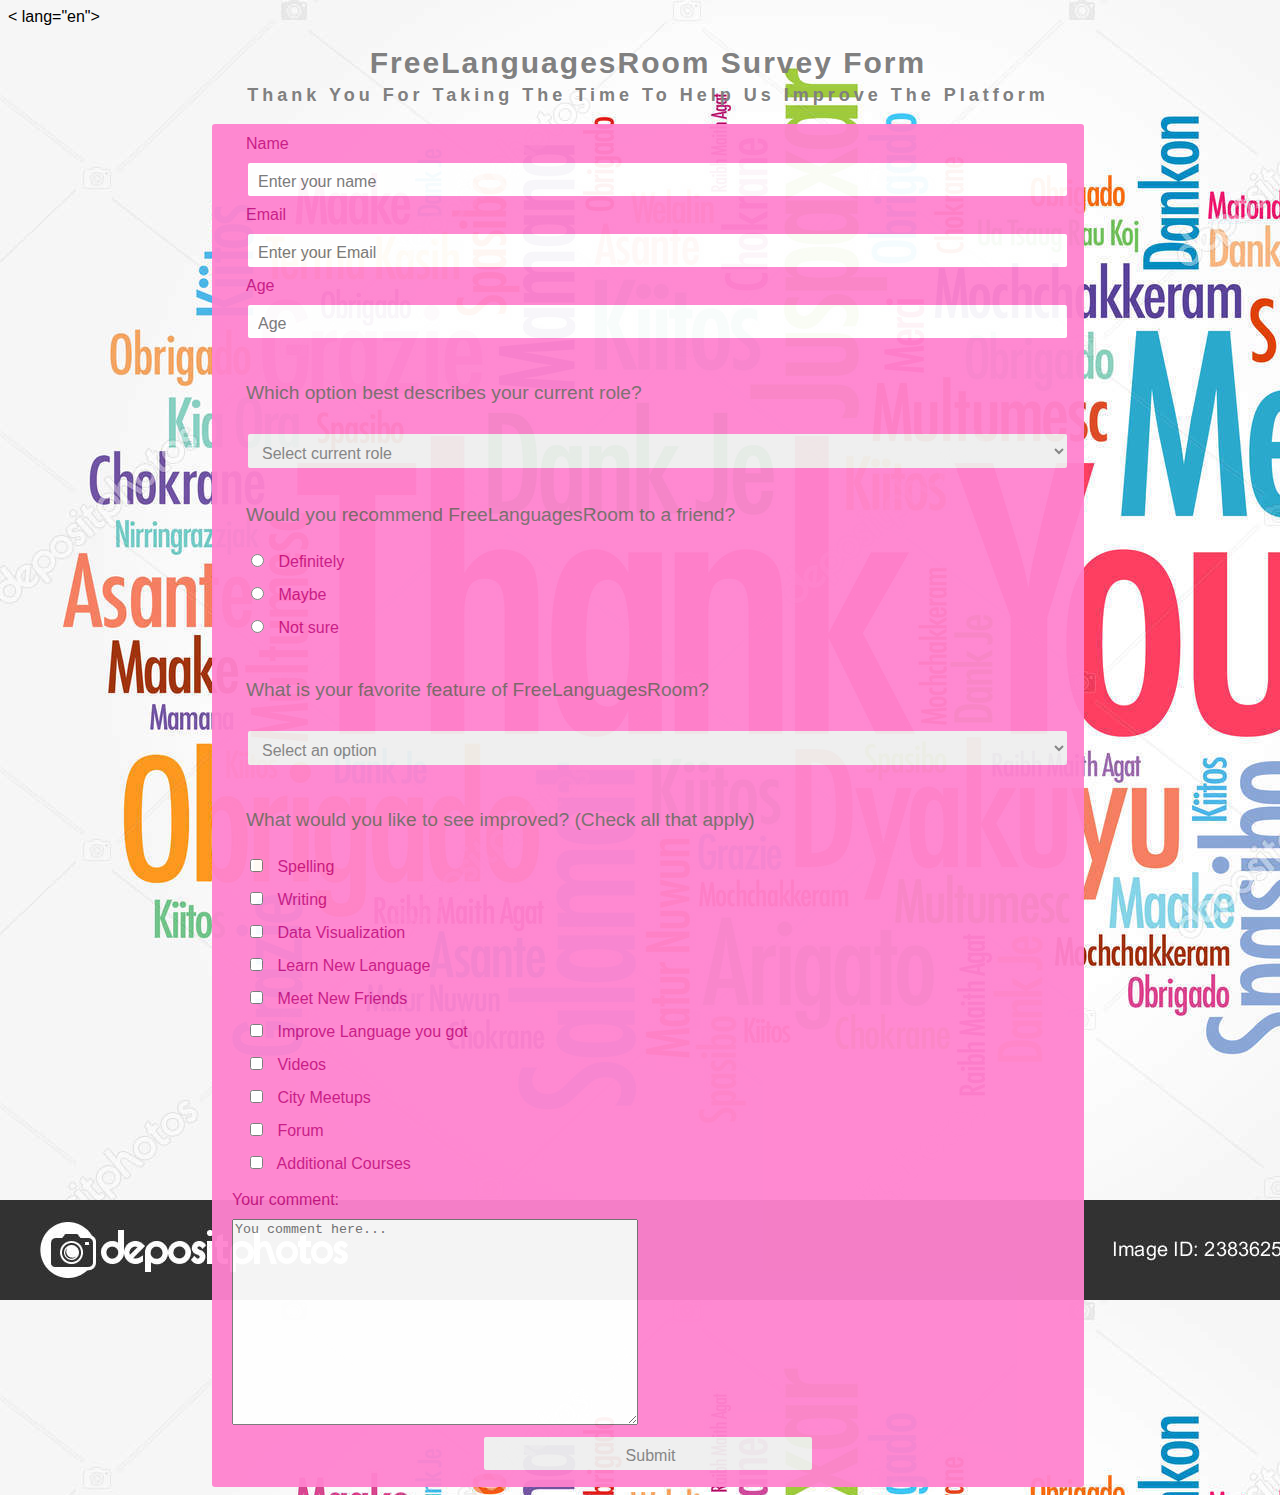
<file: secondproj/projSecversion/index.html>
<!DOCTYPE html>
< lang="en">
  <head>
    <meta charset="UTF-8" />
    <meta http-equiv="X-UA-Compatible" content="IE=edge" />
    <meta name="viewport" content="width=device-width, initial-scale=1.0" />
    <link rel="stylesheet" href="styles.css" />
    <title>Document</title>
  </head>
  <body>
    <div class="container">
      <div class="title1">
        <h1 id="title">FreeLanguagesRoom Survey Form</h1>
        <p id="description">
          Thank you for taking the time to help us improve the platform
        </p>
      </div>
      <form action="" id="survey-form">
        <!-- 4 task -->
        <fieldset class="part1">
          <label for="name" id="name-label"
            >Name
            <input
              type="text"
              id="name"
              placeholder="Enter your name"
              required
            />
          </label>

          <!-- 5th & 6th tasks -->
          <label for="email" id="email-label">
            Email
            <input
              type="email"
              id="email"
              placeholder="Enter your Email"
              required
            />
          </label>
          <!-- 7th & 8th Tasks -->
          <label for="number" id="number-label">
            Age
            <input
              type="number"
              id="number"
              placeholder="Age"
              min="13"
              max="120"
              required
            />
          </label>
        </fieldset>
        <!--  12th task  -->
        <fieldset class="part2">
          <p>Which option best describes your current role?</p>

          <select name="your-activity" id="dropdown" required>
            <option value="">Select current role</option>
            <option value="1">Student</option>
            <option value="2">Full time job</option>
            <option value="3">Full time learner</option>
            <option value="4">Prefer not to say</option>
            <option value="5">Other</option>
          </select>
        </fieldset>

        <!-- 13th task  -->
        <fieldset class="part3">
          <p>Would you recommend FreeLanguagesRoom to a friend?</p>

          <label for="answer">
            <input type="radio" name="answer" id="definitely" value="definitely" class="inline" />
            Definitely
          </label>

          <label for="answer">
            <input type="radio" name="answer" id="maybe" class="inline" value="maybe" /> Maybe
          </label>

          <label for="answer">
            <input type="radio" name="answer" id="not-sure" value="notsure" class="inline" />
            Not sure
          </label>
        </fieldset>
        <fieldset class="part4">
          <p>What is your favorite feature of FreeLanguagesRoom?</p>
          <label>
            <select  name="your-feature" id="dropdown-2">
              <option value="">Select an option</option>
              <option value="1">Challenges</option>
              <option value="2">Multy Language</option>
              <option value="3">Community</option>
              <option value="4">ChatRoom</option>
            </select>
          </label>

        </fieldset>
        <fieldset class="part5">
          <p>What would you like to see improved? (Check all that apply)</p>

          <label for="spelling">
            <input
              type="checkbox"
              id="spelling "
              name="spelling"
              value="spelling"
              class="inline"
            />
            Spelling
          </label>
          <label for="writing">
            <input type="checkbox" id="writing" name="writing" class="inline" value="writing"/>
            Writing
          </label>
          <label for="pronunciation">
            <input
              type="checkbox"
              id="pronuciation"
              name="data-visualization"
              class="inline"
              value="data-visualisation"
            />
            Data Visualization
          </label>
          <label for="learn-new-lang">
            <input
              type="checkbox"
              id="learn-new-lang"
              name="learn-new-lang"
              class="inline"
              value="learn-new-lang"
            />
            Learn New Language
          </label>
          <label for="meet-friends">
            <input
              type="checkbox"
              id="meet-friends"
              name="meet-friends"
              class="inline"
              value="meet-freinds"
            />
            Meet New Friends
          </label>
          <label for="improve-lang">
            <input
              type="checkbox"
              id="improve-lang"
              name="improve-lang"
              class="inline"
              value="improve-lang"
            />
            Improve Language you got
          </label>
          <label for="videos" class="inline">
            <input type="checkbox" id="videos" name="videos" class="inline"
            value="videos" />
            Videos
          </label>
          <label for="city-meetups">
            <input
              type="checkbox"
              id="city-meetups"
              name="city-meetups"
              class="inline"
              value="city-meetups"
            />
            City Meetups
          </label>
          <label for="forum">
            <input type="checkbox" id="forum" name="forum" class="inline"
            value="forum"/>
            Forum
          </label>
          <label for="additional-courses">
            <input
              type="checkbox"
              id="additional-courses"
              name="additional-courses"
              class="inline"
              value="additional-courses"
            />
            Additional Courses
          </label>
        </fieldset>
         <label for="comment">
            Your comment:
            <textarea
              class="long-text"
              type="text"
              name="comment"
              id="comment"
              placeholder="You comment here..."
            ></textarea>
          </label>
        
        <input type="submit" id="submit" value="Submit" />
        
      </form>
    </div>
  </body>
</html>
</file>
<file: styles.css>
body {
  background: url(images/backgr-2.jpg);
  font-family: "Tahomas", sans-serif;
}
fieldset {
  border: none;
}
.container {
  width: 50%;
  margin: auto;
}
.title1 p {
  margin-top: -20px;
  font-size: 15px; /* margin-top: -10px; */
  margin-bottom: 20px;
}
h1 {
  font-size: 25px;
  padding-bottom: 5px;
}
h1,
p {
  /* margin: auto; */
  color: rgb(133, 130, 130);
  text-align: center;
  font-family: verdana;
}
form {
  color: rgb(177, 11, 155);
  border-radius: 5px;
  font-size: 15px;
  font-weight: 600;
  background-color: rgba(249, 107, 213, 0.9);
  padding-left: 10px;
  padding-top: 10px;
  padding-bottom: 5px;
  margin: auto;
}
input,
select {
  color: rgb(249, 248, 248);
  background-color: rgb(249, 107, 213);
  border: 2px solid aliceblue;
  height: 30px;
  font-size: 15px;
  border-radius: 2px;
  border: none;
  padding-left: 8px;
}
/* input {
  margin-bottom: -5px;
} */
.part1 input {
  margin-bottom: 2px;
  color: white;
  text-align: left;
  font-weight: 400;
  margin-left: 5px;
  width: 95%;
}
part1,
p {
  color: white;
  font-weight: 400;
  text-align: left;
  margin-left: 5px;
  margin-bottom: 15px;
}
part1 input,
part1 label {
  color: white;
}

.part2,
p {
  margin-bottom: 2px;
}
.part4,
p {
  margin-bottom: 2px;
}

select {
  width: 91%;
  margin: auto;
  padding: 4px 2px;
}
.part4,
select {
  width: 91%;
  margin: auto;
  padding: 4px 2px;
}
.part3 p {
  margin-bottom: 2px;
  margin-left: 20px;
}
.part5 p {
  margin-bottom: 2px;
  margin-left: 20px;
}
div {
  margin: 5px 20px;
  /* padding-bottom: 10px; */
}

input,
label {
  /* align-items: baseline; */
  vertical-align: middle;
  /* padding-bottom:  */
}
.part3,
input {
  width: auto;
}
.part5,
input {
  width: auto;
  /* margin-bottom: -10px; */
}

input[type="submit"] {
  display: block;
  margin: auto;
  margin-top: 15px;
  margin-bottom: 5px;
  height: 2em;
  width: 200px;
  font-size: 1.1rem;
  border-color: white;
}
</file>
<file: python course/styles.css>
body {
  font-family: "Segoe UI", Tahoma, Geneva, Verdana, sans-serif;
}
* {
  box-sizing: content-box;
}
@media (max-width: 900px) {
  body nav {
    width: 150px;
  }
  nav > header {
    font-size: 0.9em;
  }
  div a {
    padding: 2px;
    font-size: 0.8em;
  }
  nav > div {
    width: 100px;
  }

  body > #main-doc {
    position: relative;
    left: 200px;
    margin-left: 20px;
  }
}
nav {
  position: fixed;
  width: 25%;
  height: 600px;
  display: block;
  scroll-behavior: smooth;
  overflow-y: scroll;
  border-right: 3px solid #8f8f8f;
}
a {
  text-transform: capitalize;
  padding: 20px;
  text-align: center;
  font-size: 1em;
  margin-left: auto;
  margin-right: auto;
  text-decoration: none;
  color: #103030;
}
div {
  border-bottom: 1.5px solid gainsboro;
  padding: 10px 4px 10px 4px;
  height: 2rem;
  margin-bottom: 10px;
}
main {
  position: relative;

  width: 70%;
  left: 350px;
  height: 600px;
}
.code-li {
  margin-left: 0px;
  list-style: none;
  color: rgb(226, 89, 189);
}
.indent {
  margin-left: 10px;
  margin-bottom: 5px;
  margin-top: 5px;
  color: rgb(113, 220, 186);
}
.indent2 {
  margin: 20px;
  margin-top: 0px;
  margin-bottom: 1px;
  color: coral;
}
code {
  display: block;
  background-color: rgb(235, 228, 228);
  height: auto;
  width: auto;
  padding: 10px 0px;
  border-radius: 5px;
  margin-bottom: 10px;
}
.long-indent {
  margin-left: 18em;
}
header {
  text-transform: capitalize;
  font-weight: bold;
  font-size: 1.5em;
}
.ord {
  color: #040404;
  padding-left: 10px;
  list-style: none;
}
.li-title {
  font-weight: bolder;
}
.last {
  height: 50px;
  width: 100%;
}

.last-nav {
  height: 25px;
  width: auto;
}
</file>
<file: secondproj/styles.css>
body {
  width: 100%;
  height: 100vh;
  margin: 0;
  background-color: #1b1b32;
  color: #f5f6f7;
  font-family: Tahoma;
  font-size: 16px;
}

h1,
p {
  margin: 1em auto;
  text-align: center;
  /* font-weight: bolder; */
  /* color: red; */
}
form {
  width: 60vw;
  max-width: 500px;
  min-width: 300px;
  margin: 0 auto;
}
fieldset {
  border: none;
  padding: 2rem 0;
  border-bottom: 3px solid #3b3b4f;
}

fieldset:last-of-type {
  border-bottom: none;
}

label {
  display: block;
  margin: 0.5rem 0;
}

input,
textarea,
select {
  margin: 10px 0 0 0;
  width: 100%;
  min-height: 2em;
}

input,
textarea {
  background-color: #0a0a23;
  border: 1px solid #0a0a23;
  color: #ffffff;
}

.inline {
  width: unset;
  margin: 0 0.5em 0 0;
  vertical-align: middle;
}

input[type="submit"] {
  display: block;
  width: 60%;
  margin: 1em auto;
  height: 2em;
  font-size: 1.1rem;
  background-color: #3b3b4f;
  border-color: white;
  min-width: 300px;
}

input[type="file"] {
  padding: 1px 2px;
}
</file>
<file: test/style.css>
h1,
h2 {
  color: red;
  margin-bottom: -10px;
}
/* h2 {
  color: orange;
  margin-bottom: -10px;
} */

.cont1 p {
  margin-left: 10px;
  color: green;
  font-weight: bolder;
  font-style: italic;
  padding-top: 2px;
}
.cont2 p {
  color: purple;
  margin-left: 10px;
  font-weight: bolder;
}
h2:last-of-type {
  color: gray;
}
.em-test {
  font-size: 1.5rem;
}
.em-test2 {
  color: red;
  font-size: 16px;
}
</file>
<file: secondproj/projSecversion/styles.css>
body {
  background: url(/images/backgr-2.jpg);
  width: 100%;
  font-family: "Segoe UI", Tahoma, Geneva, Verdana, sans-serif;
}
form {
  width: 65%;
  background-color: rgb(255, 131, 207);
  margin: auto;
  opacity: 0.95;
  border-radius: 3px;
  padding: 5px 20px;
  font-family: Verdana, Geneva, Tahoma, sans-serif;
}
.title1 p,
h1 {
  color: gray;
  text-align: center;
  letter-spacing: 2px;
}
.title1 p {
  font-size: large;
  margin-top: -5px;
  font-weight: 600;
  letter-spacing: 4px;
  text-transform: capitalize;
}
h1 {
  font-size: 30px;
  margin-bottom: 10px;
}
fieldset {
  border: none;
}
input,
select {
  color: grey;
  border: solid 2px rgb(255, 131, 207);
  width: 100%;
  height: auto;
  padding: 10px 5px 5px 10px;
  margin-top: 8px;
  font-size: 14px;
  font-size: 16px;
  border-radius: 4px;
}
select {
  box-sizing: content-box;
}
.inline {
  /* box-sizing: content-box; */
  width: unset;
  vertical-align: baseline;
  margin-right: 10px;
}
label {
  display: block;
  margin-bottom: 8px;
  color: rgb(199, 19, 130);
}
input[type="submit"] {
  width: 40%;
  display: block;
  margin: 10px auto;
  /* margin: 5px 20px auto auto; */
  box-sizing: border-content;
}
fieldset p {
  /* color: rgb(159, 14, 104); */
  color: rgb(118, 107, 107);
  font-size: larger;
}
.long-text {
  display: block;
  width: 400px;
  height: auto;
  min-height: 200px;
  margin-top: 10px;
}
</file>
